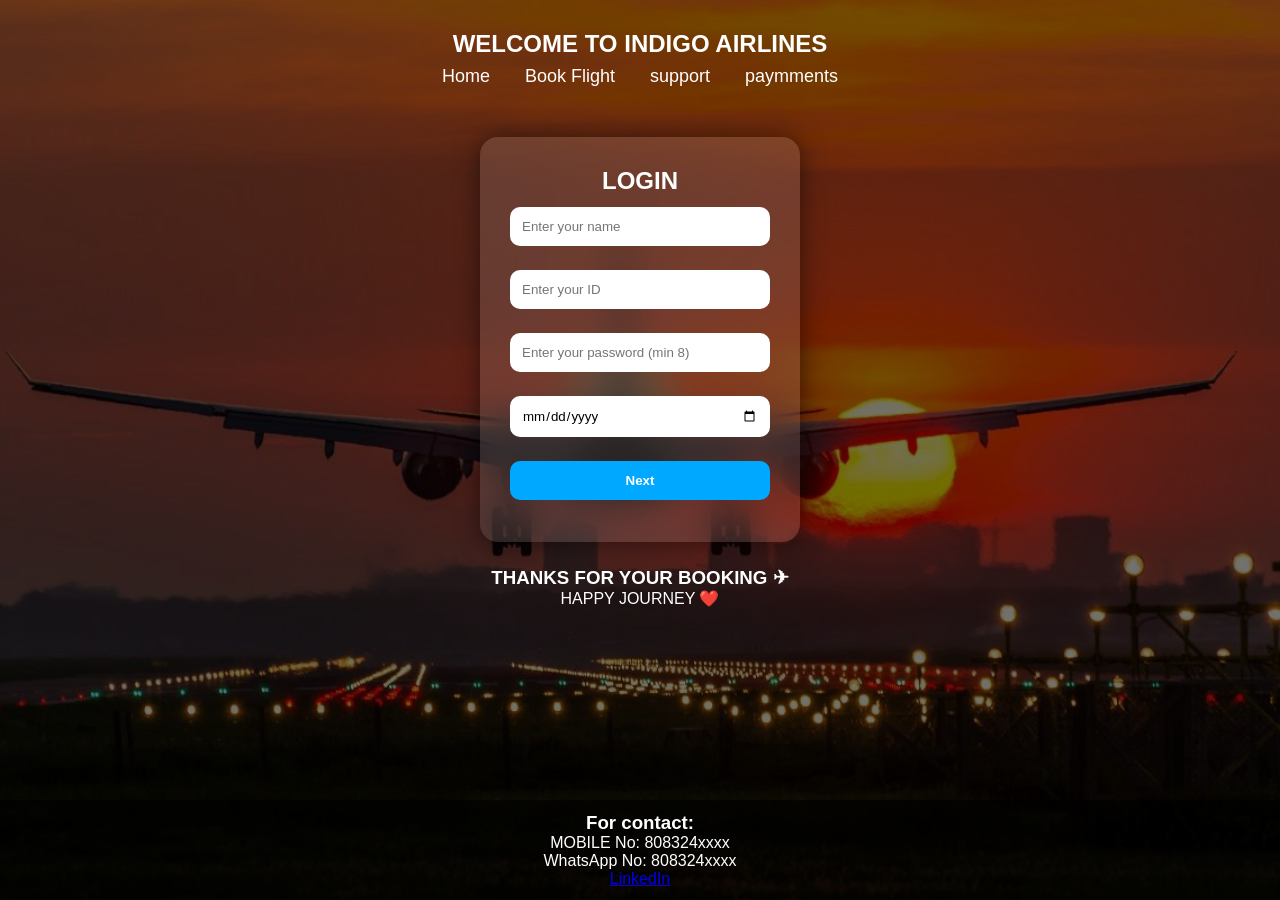
<file: index.html>
<!DOCTYPE html>
<html lang="en">
<head>
    <meta charset="UTF-8">
    <meta name="viewport" content="width=device-width, initial-scale=1.0">
    <title>FLIGHT</title>
    <link rel="stylesheet" href="style.css">
</head>
<body>

<header>
    <h2 class="title">WELCOME TO INDIGO AIRLINES</h2>
    <br>
    <nav class="nav">
        <a href="index.html">Home</a>
        <a href="BookFlight.html">Book Flight</aa>
        <a href="support.html">support</a>
        <a href="payments.html">paymments</a>
    </nav>
</header>

<main>
    <section class="booking">
        <h2>LOGIN</h2>

        <form id="bookingForm">
            <input type="text" placeholder="Enter your name" required>

            <input type="text" placeholder="Enter your ID" required>

            <input type="password" placeholder="Enter your password (min 8)" required>

            <input type="date" required>

            <input type="button" value="Next" onclick="showMessage()">
        </form>
    </section>

    <section class="message">
        <h3>THANKS FOR YOUR BOOKING ✈</h3>
        <p>HAPPY JOURNEY ❤️</p>
    </section>
</main>

<footer>
    <h3>For contact:</h3>
    <p>MOBILE No: 808324xxxx</p>
    <p>WhatsApp No: 808324xxxx</p>

    <a href="https://www.linkedin.com/" target="_blank">LinkedIn</a>
</footer>

<script src="script.js"></script>
</body>
</html>
</file>
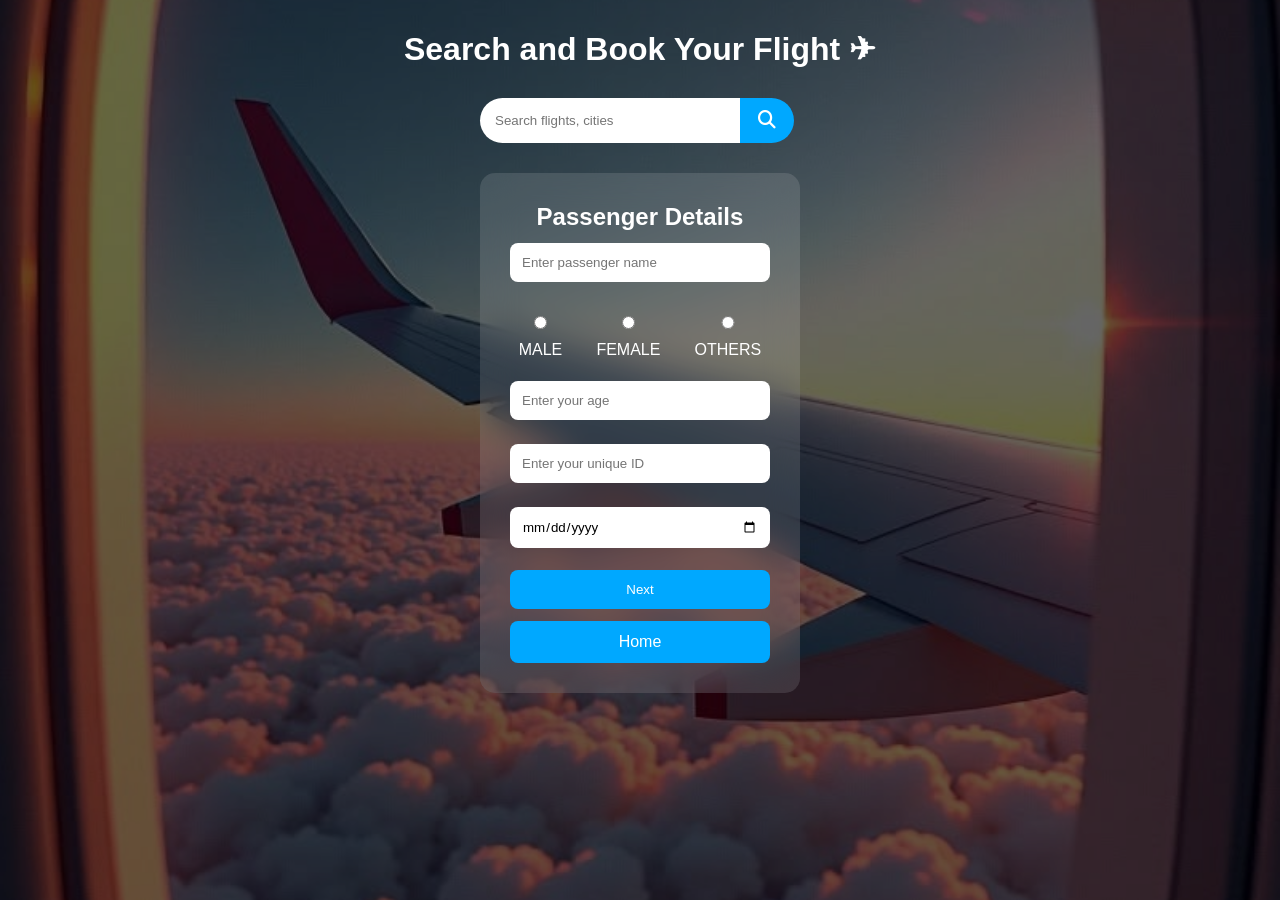
<file: BookFlight.html>
<!DOCTYPE html>
<html lang="en">
<head>
<meta charset="UTF-8">
<meta name="viewport" content="width=device-width, initial-scale=1.0">
<title>Flight Booking</title>

<link rel="stylesheet" href="style1.css">

<!-- FONT AWESOME -->
<link rel="stylesheet"
href="https://cdnjs.cloudflare.com/ajax/libs/font-awesome/6.5.0/css/all.min.css">
</head>

<body>

<header>
    <h1>Search and Book Your Flight ✈</h1>
</header>

<main>

    <!-- SEARCH BAR -->
    <div class="search-box">
        <input type="text" placeholder="Search flights, cities">
        <button class="search-btn">
            <i class="fa-solid fa-magnifying-glass"></i>
        </button>
    </div>

    <!-- FORM -->
    <div class="form-card">

        <h2>Passenger Details</h2>

        <form id="bookingForm">

            <input type="text" id="name" placeholder="Enter passenger name">

            <div class="radio-group">
                <label><input type="radio" name="gender"> MALE</label>
                <label><input type="radio" name="gender"> FEMALE</label>
                <label><input type="radio" name="gender"> OTHERS</label>
            </div>

            <input type="number" id="age" placeholder="Enter your age" min="1" max="100">

            <input type="text" id="uid" placeholder="Enter your unique ID">

            <input type="date" id="date">

            <div class="btn-group">
                <button type="button" onclick="bookFlight()">Next</button>
                <a href="index.html" class="home-btn">Home</a>
            </div>

        </form>

        <div id="message"></div>

    </div>

</main>

<!-- ✅ JAVASCRIPT LINK -->
<script src="script1.js"></script>

</body>
</html>
</file>
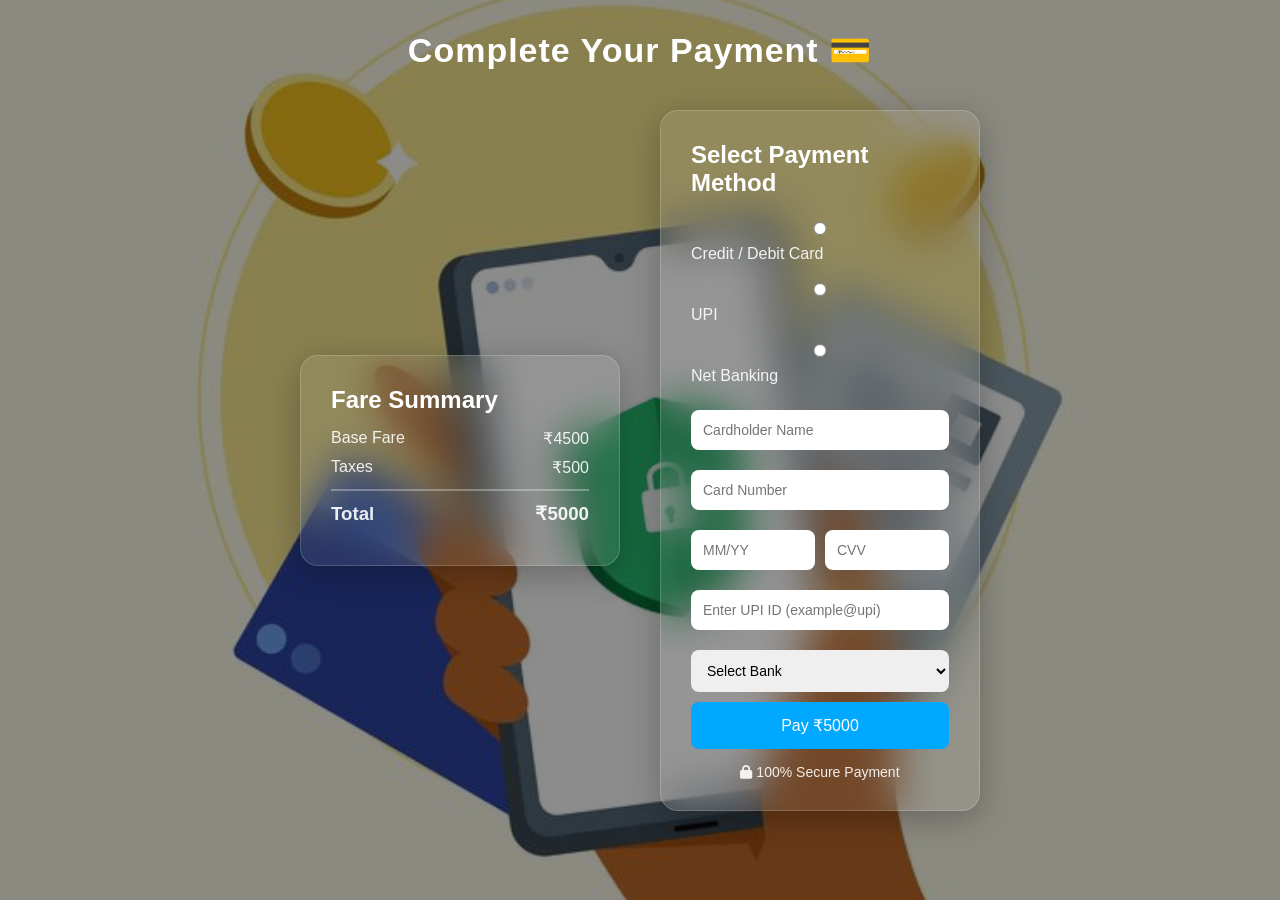
<file: payments.html>
<!DOCTYPE html>
<html lang="en">
<head>
<meta charset="UTF-8">
<meta name="viewport" content="width=device-width, initial-scale=1.0">
<title>Payment</title>

<link rel="stylesheet" href="style3.css">

<link rel="stylesheet"
href="https://cdnjs.cloudflare.com/ajax/libs/font-awesome/6.5.0/css/all.min.css">
</head>

<body>

<header>
    <h1>Complete Your Payment 💳</h1>
</header>

<main class="payment-container">

    <!-- FARE SUMMARY -->
    <div class="fare-box">
        <h2>Fare Summary</h2>
        <p>Base Fare <span>₹4500</span></p>
        <p>Taxes <span>₹500</span></p>
        <hr>
        <h3>Total <span>₹5000</span></h3>
    </div>

    <!-- PAYMENT FORM -->
    <div class="payment-box">

        <h2>Select Payment Method</h2>

        <!-- PAYMENT OPTIONS -->
        <div class="payment-methods">

            <label>
                <input type="radio" name="pay"> Credit / Debit Card
            </label>

            <label>
                <input type="radio" name="pay"> UPI
            </label>

            <label>
                <input type="radio" name="pay"> Net Banking
            </label>

        </div>

        <!-- CARD DETAILS -->
        <form>

            <input type="text" placeholder="Cardholder Name">

            <input type="text" placeholder="Card Number">

            <div class="card-details">
                <input type="text" placeholder="MM/YY">
                <input type="text" placeholder="CVV">
            </div>

            <!-- UPI -->
            <input type="text" placeholder="Enter UPI ID (example@upi)">

            <!-- NET BANKING -->
            <select>
                <option>Select Bank</option>
                <option>SBI</option>
                <option>HDFC</option>
                <option>ICICI</option>
                <option>Axis</option>
            </select>

            <button type="submit" class="pay-btn">
                Pay ₹5000
            </button>

        </form>

        <p class="secure">
            <i class="fa-solid fa-lock"></i>
            100% Secure Payment
        </p>

    </div>

</main>
<script src="script2.js"></script>

</body>
</html>
</file>
<file: style.css>
*{
    margin:0;
    padding:0;
    box-sizing:border-box;
    font-family: 'Poppins', sans-serif;
}

/* ===== BODY ===== */
body{
    min-height:100vh;
    background: url("bbb0159783db94224417fa46898e78dc.jpg") no-repeat center center/cover;
    color:white;
    position:relative;
}

/* DARK OVERLAY */
body::before{
    content:"";
    position:fixed;
    top:0;
    left:0;
    width:100%;
    height:100%;
    background: rgba(0,0,0,0.55);
    z-index:-1;
}

/* ===== HEADER ===== */
header{
    text-align:center;
    padding-top:30px;
}

/* TITLE */
.title{
    position: relative;
    display: inline-block;
}

.title::after{
    content: "";
    position: absolute;
    left: 0;
    bottom: -8px;
    width: 0%;
    height: 3px;
    background:red;
    transition: 0.5s ease;
}

.title:hover::after{
    width: 100%;
}

header h1{
    font-size:40px;
    letter-spacing:2px;
}

/* ===== NAVBAR ===== */
.nav{
    margin-top:8px;
    display:flex;
    justify-content:center;
    gap:35px;
}

.nav a{
    text-decoration: none;
    color:white;
    font-size:18px;
    position:relative;
    transition:0.3s;
}

/* navbar underline animation */
.nav a::after{
    content:"";
    position:absolute;
    left:0;
    bottom:-5px;
    width:0%;
    height:2px;
    background:cyan;
    transition:0.4s;
}

.nav a:hover::after{
    width:100%;
}

.nav a:hover{
    color:cyan;
}

/* ===== MAIN ===== */
main{
    display:flex;
    justify-content:center;
    align-items:center;
    flex-direction:column;
    margin-top:50px;
}

/* ===== GLASS LOGIN CARD ===== */
.booking{
    background: rgba(255,255,255,0.12);
    backdrop-filter: blur(18px);
    padding:30px;
    border-radius:18px;
    width:320px;
    text-align:center;
    box-shadow:0 0 25px rgba(0,0,0,0.5);
}

/* INPUT FIELDS */
.booking input{
    width:100%;
    padding:12px;
    margin:12px 0;
    border:none;
    border-radius:10px;
    outline:none;
}

/* BUTTON */
.booking input[type="button"]{
    background:#00a8ff;
    color:white;
    font-weight:bold;
    cursor:pointer;
    transition:0.3s;
}

.booking input[type="button"]:hover{
    background:#0097e6;
    transform:scale(1.05);
}

/* MESSAGE */
.message{
    margin-top:25px;
    text-align:center;
}

/* ===== FOOTER ===== */
footer{
    text-align:center;
    position:fixed;
    bottom:0;
    width:100%;
    background: rgba(0,0,0,0.6);
    padding:12px;
}
</file>
<file: style1.css>
*{
    margin:0;
    padding:0;
    box-sizing:border-box;
    font-family:Poppins, sans-serif;
}

body{
    min-height:100vh;
    background:url("4af47618f9661fe59e6b2fce24433866.jpg") no-repeat center/cover;
    color:white;
    display:flex;
    flex-direction:column;
    align-items:center;
}

/* DARK OVERLAY */
body::before{
    content:"";
    position:fixed;
    top:0;
    left:0;
    width:100%;
    height:100%;
    background:rgba(0,0,0,0.6);
    z-index:-1;
}

/* HEADER */
header{
    margin-top:30px;
    text-align:center;
}

/* SEARCH BAR */
.search-box{
    margin:30px 0;
    display:flex;
}

.search-box input{
    padding:12px 15px;
    width:260px;
    border:none;
    outline:none;
    border-radius:30px 0 0 30px;
}

.search-btn{
    background:#00a8ff;
    border:none;
    padding:12px 18px;
    border-radius:0 30px 30px 0;
    cursor:pointer;
    font-size:18px;
    color:white;
    transition:0.3s;
}

.search-btn:hover{
    background:#0097e6;
    transform:scale(1.08);
}

/* GLASS FORM */
.form-card{
    background:rgba(255,255,255,0.12);
    backdrop-filter:blur(18px);
    padding:30px;
    border-radius:15px;
    width:320px;
    text-align:center;
}

.form-card input{
    width:100%;
    padding:12px;
    margin:12px 0;
    border:none;
    border-radius:8px;
}

/* REMOVE NUMBER ARROWS */
input[type="number"]::-webkit-inner-spin-button,
input[type="number"]::-webkit-outer-spin-button{
    -webkit-appearance:none;
    margin:0;
}

/* RADIO GROUP */
.radio-group{
    display:flex;
    justify-content:space-between;
    margin:10px 0;
}

/* BUTTON GROUP */
.btn-group{
    display:flex;
    flex-direction:column;
    gap:12px;
    margin-top:10px;
}

/* NEXT BUTTON */
.btn-group button{
    background:#00a8ff;
    color:white;
    border:none;
    padding:12px;
    border-radius:8px;
    cursor:pointer;
    transition:0.3s;
}

.btn-group button:hover{
    background:#0097e6;
    transform:scale(1.05);
}

/* HOME BUTTON */
.home-btn{
    text-decoration:none;
    background:#00a8ff;
    color:white;
    padding:12px;
    border-radius:8px;
    display:block;
    transition:0.3s;
}

.home-btn:hover{
    background:#0097e6;
    transform:scale(1.05);
}
</file>
<file: style3.css>
*{
    margin:0;
    padding:0;
    box-sizing:border-box;
    font-family:Poppins, sans-serif;
}

/* ===== BODY BACKGROUND ===== */
body{
    min-height:100vh;
    background:url("427b8f2ff2d4a7d0b4c39ce22a1fda3b.jpg") no-repeat center/cover;
    display:flex;
    flex-direction:column;
    align-items:center;
    color:white;
}

/* ===== LIGHT OVERLAY (so image is visible) ===== */
body::before{
    content:"";
    position:fixed;
    top:0;
    left:0;
    width:100%;
    height:100%;
    background:rgba(0,0,0,0.45);
    z-index:-1;
}

/* ===== HEADER ===== */
header{
    margin:30px 0 10px 0;
    text-align:center;
}

header h1{
    font-size:34px;
    letter-spacing:1px;
}

/* ===== MAIN CONTAINER ===== */
.payment-container{
    display:flex;
    gap:40px;
    flex-wrap:wrap;
    justify-content:center;
    align-items:center;
    margin-top:30px;
}

/* ===== GLASS CARDS ===== */
.fare-box,
.payment-box{
    background:rgba(255,255,255,0.08);
    backdrop-filter:blur(22px);
    -webkit-backdrop-filter:blur(22px);
    padding:30px;
    border-radius:18px;
    width:320px;
    box-shadow:0 8px 32px rgba(0,0,0,0.25);
    border:1px solid rgba(255,255,255,0.18);
    transition:0.3s;
}

/* FLOAT EFFECT */
.fare-box:hover,
.payment-box:hover{
    transform:translateY(-6px);
}

/* ===== FARE TEXT ===== */
.fare-box h2{
    margin-bottom:15px;
}

.fare-box p,
.fare-box h3{
    display:flex;
    justify-content:space-between;
    margin:10px 0;
    color:rgba(255,255,255,0.9);
}

.fare-box hr{
    border:0.5px solid rgba(255,255,255,0.3);
    margin:12px 0;
}

/* ===== PAYMENT METHODS ===== */
.payment-methods{
    margin:15px 0;
}

.payment-methods label{
    display:block;
    margin:10px 0;
    cursor:pointer;
    color:rgba(255,255,255,0.9);
}

/* ===== INPUT FIELDS ===== */
.payment-box input,
.payment-box select{
    width:100%;
    padding:12px;
    margin:10px 0;
    border:none;
    border-radius:8px;
    outline:none;
    font-size:14px;
}

/* CARD ROW */
.card-details{
    display:flex;
    gap:10px;
}

/* ===== PAY BUTTON ===== */
.pay-btn{
    background:#00a8ff;
    color:white;
    border:none;
    padding:14px;
    width:100%;
    border-radius:8px;
    font-size:16px;
    cursor:pointer;
    transition:0.3s;
}

.pay-btn:hover{
    background:#0097e6;
    transform:scale(1.05);
}

/* ===== SECURE TEXT ===== */
.secure{
    text-align:center;
    margin-top:15px;
    font-size:14px;
    opacity:0.9;
}

/* ===== RESPONSIVE ===== */
@media(max-width:768px){

    .payment-container{
        flex-direction:column;
        align-items:center;
    }

}
</file>
